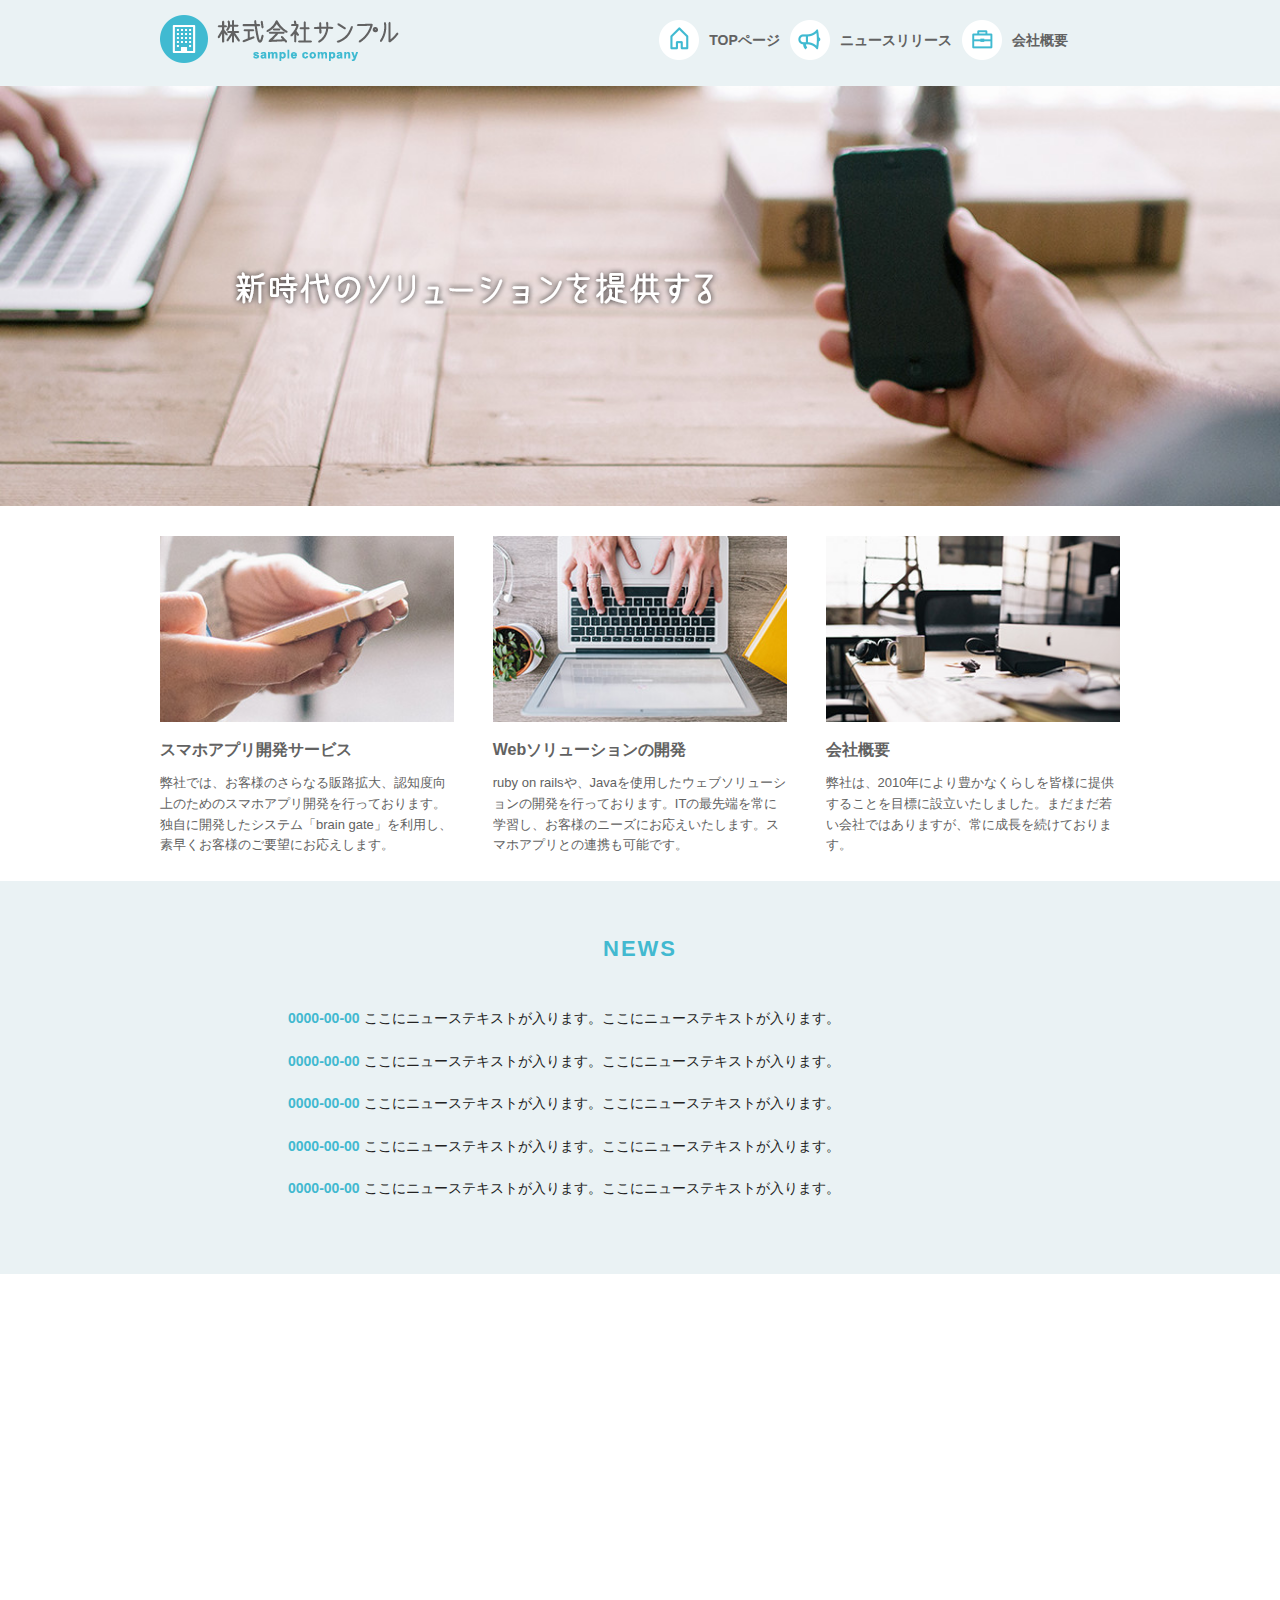
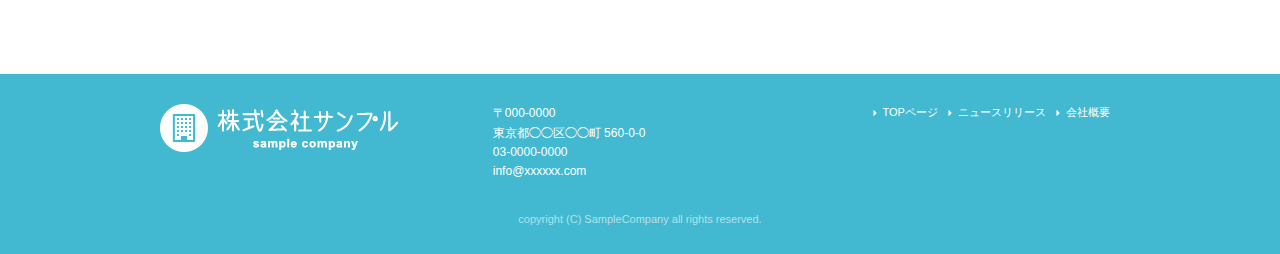
<file: index.html>
<!DOCTYPE html>
<html lang="ja">
<head>

  <!-- Basic Page Needs
  –––––––––––––––––––––––––––––––––––––––––––––––––– -->
  <meta charset="utf-8">
  <title>株式会社サンプル</title>
  <meta name="description" content="">
  <meta name="author" content="">



  <!-- Mobile Specific Metas
  –––––––––––––––––––––––––––––––––––––––––––––––––– -->
  <meta name="viewport" content="width=device-width, initial-scale=1">

  

  <!-- CSS
  –––––––––––––––––––––––––––––––––––––––––––––––––– -->
  <link rel="stylesheet" href="css/normalize.css">
  <link rel="stylesheet" href="css/skeleton.css">
  <link rel="stylesheet" href="css/sample.css">

  <!-- Favicon
  –––––––––––––––––––––––––––––––––––––––––––––––––– -->
  <link rel="icon" type="image/png" href="images/favicon.png">

</head>

<body>
  <header>
    <div id="header_in" class="container">
    <div class="row">
      <div class="six columns logo">

        <h1><a href="index.html"><img class="u-max-full-width" src="images/top/logo.png" alt="株式会社サンプル" srcset="images/top/logo@2x.png 2x" /></a></h1>

      </div>
      <div class="six columns navi">

        <div class="sp_navi">
          <img id="sp_navi_btn" class="u-max-full-width" src="images/top/sp_navi.png" alt="sp_navi" srcset="images/top/sp_navi@2x.png 2x" />

          <ul class="sp_navi_li">
            <li><a href="index.html">TOPページ</a></li>
            <li><a href="news.html">ニュースリリース</a></li>
            <li><a href="company.html">会社概要</a></li>
          </ul>
        </div>
       <!-- sp_navi -->
        <div class="pc_navi">

          <ul class="pc_navi_li">
            <li class="navi_toppage"><a href="index.html">TOPページ</a></li>
            <li class="navi_news"><a href="news.html">ニュースリリース</a></li>
            <li class="navi_company"><a href="company.html">会社概要</a></li>
          </ul>

        </div>
<!-- pc_navi -->
        
      </div>
    </div>
    <!-- row -->
  </div>
  <!-- header_in -->
</header>
  
<div id="cover_area">
  <div class="container">
    <div class="row">
      <div class="twelve columns">
        <img class="u-max-full-width" src="images/top/cover_read.png" alt="新時代のソリューションを提供する" srcset="images/top/cover_read@2x.png 2x" />
      </div>
    </div>
  </div>
</div>
<!-- #cover -->
  
  <div id="service_area">

  <div class="container">
  <div class="row">

    <div class="four columns">

        <img class="u-max-full-width" src="images/top/service_01.jpg" alt="スマホアプリ開発サービス" srcset="images/top/service_01@2x.jpg 2x" />

        <div class="service_title">スマホアプリ開発サービス</div>
        <p>弊社では、お客様のさらなる販路拡大、認知度向上のためのスマホアプリ開発を行っております。独自に開発したシステム「brain gate」を利用し、素早くお客様のご要望にお応えします。</p>

      </div><!-- column -->
      <div class="four columns">

        <img class="u-max-full-width" src="images/top/service_02.jpg" alt="Webソリューションの開発" srcset="images/top/service_02@2x.jpg 2x" />

        <div class="service_title">Webソリューションの開発</div>
        <p>ruby on railsや、Javaを使用したウェブソリューションの開発を行っております。ITの最先端を常に学習し、お客様のニーズにお応えいたします。スマホアプリとの連携も可能です。</p>

      </div><!-- column -->
      <div class="four columns">

        <img class="u-max-full-width" src="images/top/service_03.jpg" alt="会社概要" srcset="images/top/service_03@2x.jpg 2x" />

        <div class="service_title">会社概要</div>
        <p>弊社は、2010年により豊かなくらしを皆様に提供することを目標に設立いたしました。まだまだ若い会社ではありますが、常に成長を続けております。</p>

      </div><!-- column -->


    </div>
  </div>

</div>
<!-- #service_area -->

<div id="news_area">

  <div class="container">
    <div class="row">

      <div class="twelve columns">

        <div class="news_title">NEWS</div>

        <ul class="news_lists">
          <li><span>0000-00-00</span> ここにニューステキストが入ります。ここにニューステキストが入ります。</li>
          <li><span>0000-00-00</span> ここにニューステキストが入ります。ここにニューステキストが入ります。</li>
          <li><span>0000-00-00</span> ここにニューステキストが入ります。ここにニューステキストが入ります。</li>
          <li><span>0000-00-00</span> ここにニューステキストが入ります。ここにニューステキストが入ります。</li>
          <li><span>0000-00-00</span> ここにニューステキストが入ります。ここにニューステキストが入ります。</li>
        </ul>

      </div>

    </div>
  </div>

</div>
<!-- #news_area -->

<div id="googlemap_area">
  
  <script src="//maps.google.com/maps/api/js?sensor=true"></script>
<script type="text/javascript">
function googleMap() {
var latlng = new google.maps.LatLng(35.6694293,139.7189323);/* 座標 */
var myOptions = {
  zoom: 16, /*拡大比率*/
  center: latlng,
  scrollwheel: false,
  disableDoubleClickZoom: true,
  draggable: false,
  mapTypeControlOptions: { mapTypeIds: ['style', google.maps.MapTypeId.ROADMAP] }
};
var map = new google.maps.Map(document.getElementById('map1'), myOptions);
/*アイコン設定*/
var icon = new google.maps.MarkerImage('images/top/pin.png',/*画像url*/
new google.maps.Size(48,56),/*アイコンサイズ*/
new google.maps.Point(0,0)/*アイコン位置*/
);
var markerOptions = {
position: latlng,
map: map,
icon: icon,
title: '株式会社サンプル',/*タイトル*/
animation: google.maps.Animation.DROP/*アニメーション*/
};
var marker = new google.maps.Marker(markerOptions);
/*取得スタイルの貼り付け*/
var styleOptions = [
{
"stylers": [
{ "hue": '#eaf2f4' }
]
}
];
var styledMapOptions = { name: '株式会社サンプル' }/*地図右上のタイトル*/
var sampleType = new google.maps.StyledMapType(styleOptions, styledMapOptions);
map.mapTypes.set('style', sampleType);
map.setMapTypeId('style');
};
google.maps.event.addDomListener(window, 'load', function() {
googleMap();
});
</script>
<div id="map1" style="width:100%; height:400px; margin:0 auto;"></div>


</div>
<!-- #googlemap_area -->
  
  <footer>
  <div class="container">
    <div class="row">
      <div class="four columns sp">
       
       <img class="u-max-full-width" src="images/top/footer_logo.png" alt="株式会社サンプル" srcset="images/top/footer_logo@2x.png 2x" />
      
      </div>
      <!-- columns -->
      <div class="four columns foot_address sp">
        〒000-0000<br />
        東京都◯◯区◯◯町 560-0-0<br />
        03-0000-0000<br />
        info@xxxxxx.com
      </div>
      <!-- columns -->
      <div class="four columns">
        <ul class="foot_navi">
          <li><a href="index.html">TOPページ</a></li>
          <li><a href="news.html">ニュースリリース</a></li>
          <li><a href="company.html">会社概要</a></li>
        </ul>
      </div>
      <!-- columns -->
    </div>
    <!-- row -->

    <div class="row">
      <div class="twelve columns sp">
        <p class="copy">copyright (C) SampleCompany all rights reserved.</p>
      </div>
      <!-- columns -->
    </div>
    <!-- row -->
  </div>
</footer>
<!-- //footer -->
  <script type="text/javascript" src="//ajax.googleapis.com/ajax/libs/jquery/1.10.2/jquery.min.js"></script>

<script>
  $(function(){
    $(document).ready(function(){

      $("#sp_navi_btn").click(function () {
        $(this).next().slideToggle();
      });

    });
  });
  
</script>

</body>
</html>
</file>
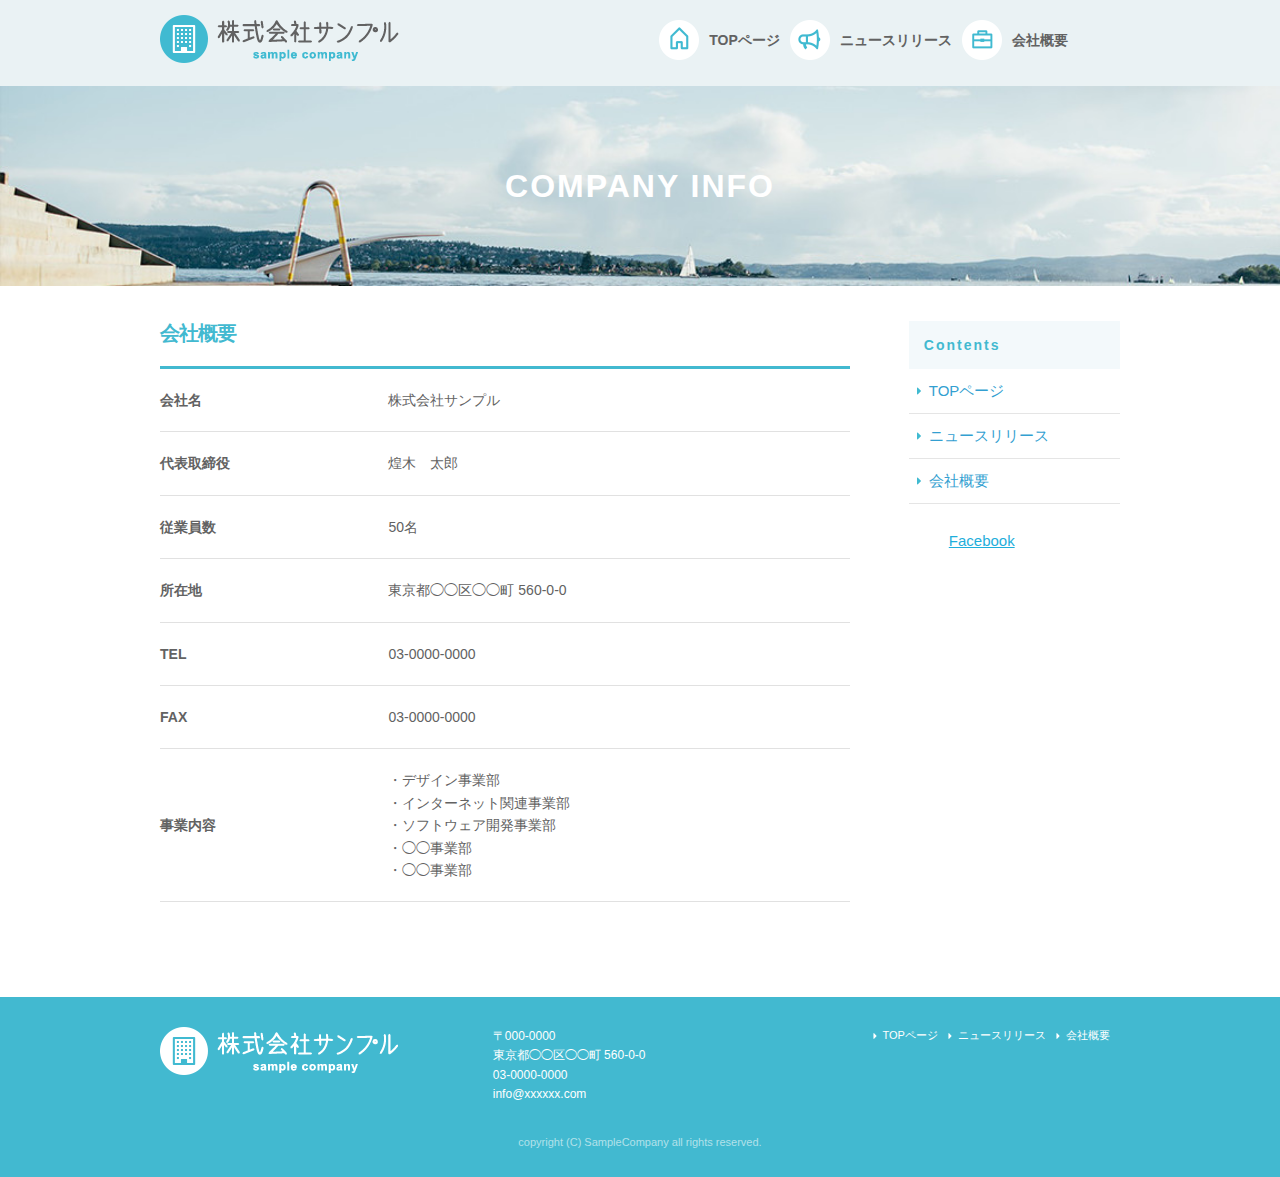
<file: company.html>
<!DOCTYPE html>
<html lang="ja">
<head>

  <!-- Basic Page Needs
  –––––––––––––––––––––––––––––––––––––––––––––––––– -->
  <meta charset="utf-8">
  <title>COMPANY INFO|株式会社サンプル</title>
  <meta name="description" content="">
  <meta name="author" content="">



  <!-- Mobile Specific Metas
  –––––––––––––––––––––––––––––––––––––––––––––––––– -->
  <meta name="viewport" content="width=device-width, initial-scale=1">

  

  <!-- CSS
  –––––––––––––––––––––––––––––––––––––––––––––––––– -->
  <link rel="stylesheet" href="css/normalize.css">
  <link rel="stylesheet" href="css/skeleton.css">
  <link rel="stylesheet" href="css/sample.css">

  <!-- Favicon
  –––––––––––––––––––––––––––––––––––––––––––––––––– -->
  <link rel="icon" type="image/png" href="images/favicon.png">

</head>

<body>
<div id="fb-root"></div>
<script>(function(d, s, id) {
  var js, fjs = d.getElementsByTagName(s)[0];
  if (d.getElementById(id)) return;
  js = d.createElement(s); js.id = id;
  js.src = "//connect.facebook.net/ja_JP/sdk.js#xfbml=1&version=v2.9";
  fjs.parentNode.insertBefore(js, fjs);
}(document, 'script', 'facebook-jssdk'));</script>
  
  <header>
    <div id="header_in" class="container">
    <div class="row">
      <div class="six columns logo">

        <h1><a href="index.html"><img class="u-max-full-width" src="images/top/logo.png" alt="株式会社サンプル" srcset="images/top/logo@2x.png 2x" /></a></h1>

      </div>
      <div class="six columns navi">

        <div class="sp_navi">
          <img id="sp_navi_btn" class="u-max-full-width" src="images/top/sp_navi.png" alt="sp_navi" srcset="images/top/sp_navi@2x.png 2x" />

          <ul class="sp_navi_li">
            <li><a href="index.html">TOPページ</a></li>
            <li><a href="news.html">ニュースリリース</a></li>
            <li><a href="company.html">会社概要</a></li>
          </ul>
        </div>
       <!-- sp_navi -->
        <div class="pc_navi">

          <ul class="pc_navi_li">
            <li class="navi_toppage"><a href="index.html">TOPページ</a></li>
            <li class="navi_news"><a href="news.html">ニュースリリース</a></li>
            <li class="navi_company"><a href="company.html">会社概要</a></li>
          </ul>

        </div>
<!-- pc_navi -->
        
      </div>
    </div>
    <!-- row -->
  </div>
  <!-- header_in -->
</header>

<div id="sub_cover">
    <div class="conteiner">
        <div class="row">
            <div class="twelve columns">
                <h2>COMPANY INFO</h2>
            </div>
        </div>
    </div>
</div>
<!-- #sub_cover -->

<div id="contents">
  <div class="container">
    <div class="row">

      <div id="main" class="nine columns">
        <h2 class="company_title">会社概要</h2>
        <table class="u-full-width">
              <tbody><tr>
                <th>会社名</th>
                <td>株式会社サンプル</td>
              </tr>
              <tr>
                <th>代表取締役</th>
                <td>煌木　太郎</td>
              </tr>
              <tr>
                <th>従業員数</th>
                <td>50名</td>
              </tr>
              <tr>
                <th>所在地</th>
                <td>東京都◯◯区◯◯町&nbsp;560-0-0</td>
              </tr>
              <tr>
                <th>TEL</th>
                <td>03-0000-0000</td>
              </tr>
              <tr>
                <th>FAX</th>
                <td>03-0000-0000</td>
              </tr>
              <tr>
                <th>事業内容</th>
                <td>
                  ・デザイン事業部<br>
                  ・インターネット関連事業部<br>
                  ・ソフトウェア開発事業部<br>
                  ・◯◯事業部<br>
                  ・◯◯事業部
                </td>
              </tr>
            </tbody></table>
          </div>
          <div id="sidebar" class="three columns">

        <div class="pc_sidemenu">
          <h3>Contents</h3>

          <ul>
            <li><a href="index.html">TOPページ</a></li>
            <li><a href="news.html">ニュースリリース</a></li>
            <li><a href="company.html">会社概要</a></li>
          </ul>
        </div>

        <div class="fb-page" data-href="https://www.facebook.com/facebook" data-tabs="timeline" data-height="300" data-small-header="false" data-adapt-container-width="true" data-hide-cover="false" data-show-facepile="true"><blockquote cite="https://www.facebook.com/facebook" class="fb-xfbml-parse-ignore"><a href="https://www.facebook.com/facebook">Facebook</a></blockquote></div>
      </div>
    </div>
  </div>
</div>




  <!-- #contents -->        
          
  <footer>
  <div class="container">
    <div class="row">
      <div class="four columns sp">
       
       <img class="u-max-full-width" src="images/top/footer_logo.png" alt="株式会社サンプル" srcset="images/top/footer_logo@2x.png 2x" />
      
      </div>
      <!-- columns -->
      <div class="four columns foot_address sp">
        〒000-0000<br />
        東京都◯◯区◯◯町 560-0-0<br />
        03-0000-0000<br />
        info@xxxxxx.com
      </div>
      <!-- columns -->
      <div class="four columns">
        <ul class="foot_navi">
          <li><a href="index.html">TOPページ</a></li>
          <li><a href="news.html">ニュースリリース</a></li>
          <li><a href="company.html">会社概要</a></li>
        </ul>
      </div>
      <!-- columns -->
    </div>
    <!-- row -->

    <div class="row">
      <div class="twelve columns sp">
        <p class="copy">copyright (C) SampleCompany all rights reserved.</p>
      </div>
      <!-- columns -->
    </div>
    <!-- row -->
  </div>
</footer>
<!-- //footer -->
  <script type="text/javascript" src="//ajax.googleapis.com/ajax/libs/jquery/1.10.2/jquery.min.js"></script>

<script>
  $(function(){
    $(document).ready(function(){

      $("#sp_navi_btn").click(function () {
        $(this).next().slideToggle();
      });

    });
  });
  
</script>

</body>
</html>
</file>
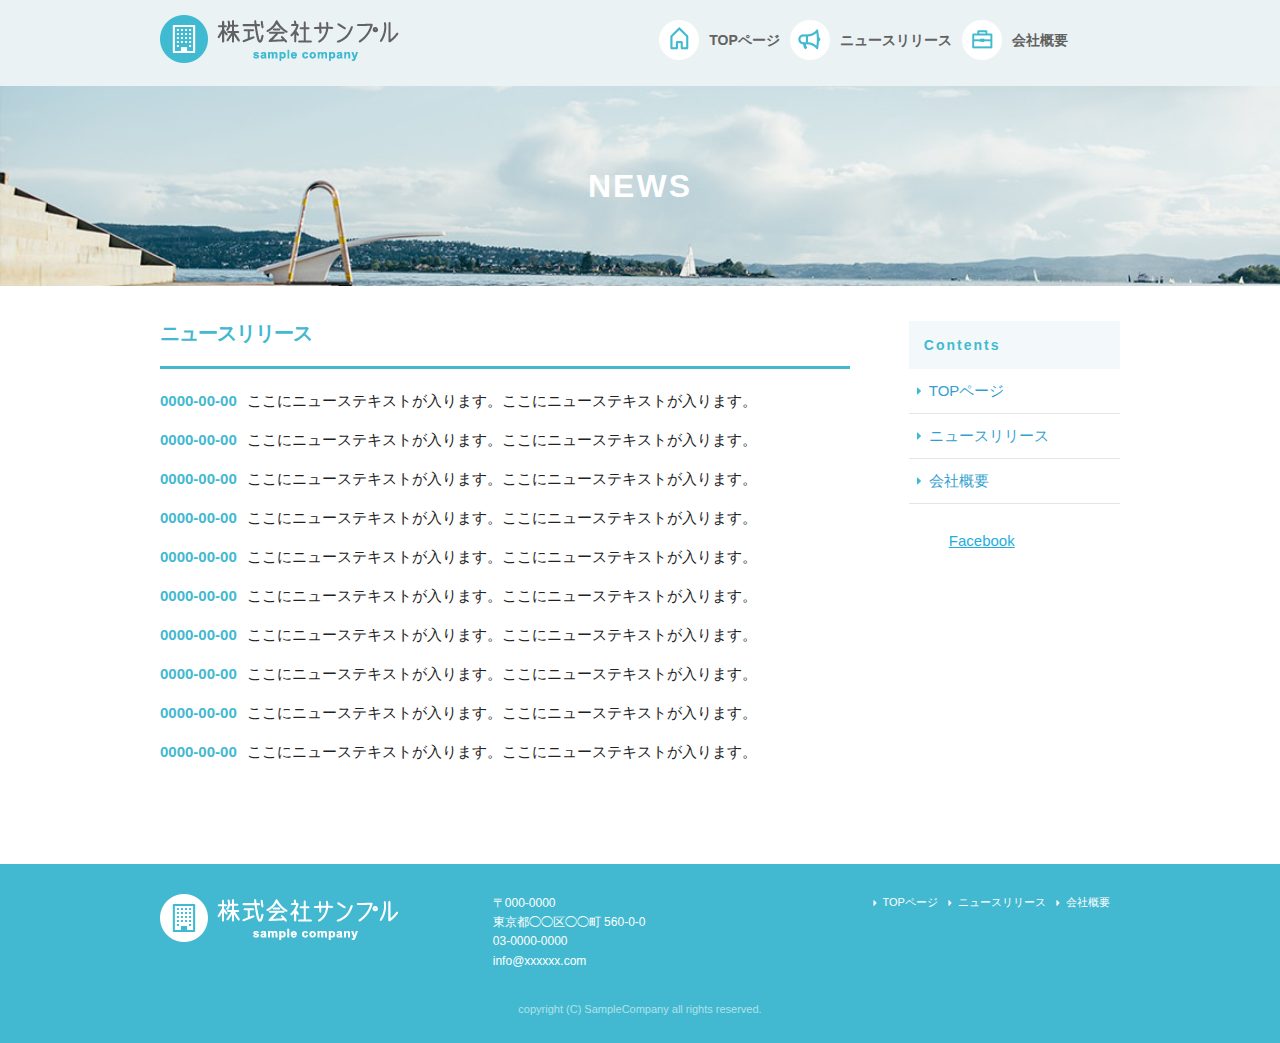
<file: news.html>
<!DOCTYPE html>
<html lang="ja">
<head>

  <!-- Basic Page Needs
  –––––––––––––––––––––––––––––––––––––––––––––––––– -->
  <meta charset="utf-8">
  <title>NEWS | 株式会社サンプル</title>
  <meta name="description" content="">
  <meta name="author" content="">



  <!-- Mobile Specific Metas
  –––––––––––––––––––––––––––––––––––––––––––––––––– -->
  <meta name="viewport" content="width=device-width, initial-scale=1">

  

  <!-- CSS
  –––––––––––––––––––––––––––––––––––––––––––––––––– -->
  <link rel="stylesheet" href="css/normalize.css">
  <link rel="stylesheet" href="css/skeleton.css">
  <link rel="stylesheet" href="css/sample.css">

  <!-- Favicon
  –––––––––––––––––––––––––––––––––––––––––––––––––– -->
  <link rel="icon" type="image/png" href="images/favicon.png">

</head>

<body>
<div id="fb-root"></div>
<script>(function(d, s, id) {
  var js, fjs = d.getElementsByTagName(s)[0];
  if (d.getElementById(id)) return;
  js = d.createElement(s); js.id = id;
  js.src = "//connect.facebook.net/ja_JP/sdk.js#xfbml=1&version=v2.9";
  fjs.parentNode.insertBefore(js, fjs);
}(document, 'script', 'facebook-jssdk'));</script>

  <header>
    <div id="header_in" class="container">
    <div class="row">
      <div class="six columns logo">

        <h1><a href="index.html"><img class="u-max-full-width" src="images/top/logo.png" alt="株式会社サンプル" srcset="images/top/logo@2x.png 2x" /></a></h1>

      </div>
      <div class="six columns navi">

        <div class="sp_navi">
          <img id="sp_navi_btn" class="u-max-full-width" src="images/top/sp_navi.png" alt="sp_navi" srcset="images/top/sp_navi@2x.png 2x" />
          <ul class="sp_navi_li">
              <li><a href="index.html">TOPページ</a></li>
              <li><a href="news.html">ニュースリリース</a></li>
              <li><a href="company.html">会社概要</a></li>
          </ul>
        </div>
        <!-- sp_navi -->
        <div class="pc_navi">

          <ul class="pc_navi_li">
            <li class="navi_toppage"><a href="index.html">TOPページ</a></li>
            <li class="navi_news"><a href="news.html">ニュースリリース</a></li>
            <li class="navi_company"><a href="company.html">会社概要</a></li>
          </ul>
        </div>
<!-- pc_navi -->
        
      </div>
    </div>
    <!-- row -->
  </div>
  <!-- header_in -->
</header>

<div id="sub_cover">
    <div class="conteiner">
        <div class="row">
            <div class="twelve columns">
                <h2>NEWS</h2>
            </div>
        </div>
    </div>
</div>
<!-- #sub_cover -->

<div id="contents">
  <div class="container">
    <div class="row">

      <div id="main" class="nine columns">
        <h2>ニュースリリース</h2>

        <ul class="news_li">
          <li><span>0000-00-00</span>ここにニューステキストが入ります。ここにニューステキストが入ります。</li>
          <li><span>0000-00-00</span>ここにニューステキストが入ります。ここにニューステキストが入ります。</li>
          <li><span>0000-00-00</span>ここにニューステキストが入ります。ここにニューステキストが入ります。</li>
          <li><span>0000-00-00</span>ここにニューステキストが入ります。ここにニューステキストが入ります。</li>
          <li><span>0000-00-00</span>ここにニューステキストが入ります。ここにニューステキストが入ります。</li>
          <li><span>0000-00-00</span>ここにニューステキストが入ります。ここにニューステキストが入ります。</li>
          <li><span>0000-00-00</span>ここにニューステキストが入ります。ここにニューステキストが入ります。</li>
          <li><span>0000-00-00</span>ここにニューステキストが入ります。ここにニューステキストが入ります。</li>
          <li><span>0000-00-00</span>ここにニューステキストが入ります。ここにニューステキストが入ります。</li>
          <li><span>0000-00-00</span>ここにニューステキストが入ります。ここにニューステキストが入ります。</li>
        </ul>
      </div>

      <div id="sidebar" class="three columns">

        <div class="pc_sidemenu">
          <h3>Contents</h3>

          <ul>
            <li><a href="index.html">TOPページ</a></li>
            <li><a href="news.html">ニュースリリース</a></li>
            <li><a href="company.html">会社概要</a></li>
          </ul>
        </div>

    <div class="fb-page" data-href="https://www.facebook.com/facebook" data-tabs="timeline" data-height="300" data-small-header="false" data-adapt-container-width="true" data-hide-cover="false" data-show-facepile="true"><blockquote cite="https://www.facebook.com/facebook" class="fb-xfbml-parse-ignore"><a href="https://www.facebook.com/facebook">Facebook</a></blockquote></div>
      </div>
    </div>
  </div>
</div>
<!-- #contents -->

  <footer>
  <div class="container">
    <div class="row">
      <div class="four columns sp">
       
       <img class="u-max-full-width" src="images/top/footer_logo.png" alt="株式会社サンプル" srcset="images/top/footer_logo@2x.png 2x" />
      
      </div>
      <!-- columns -->
      <div class="four columns foot_address sp">
        〒000-0000<br />
        東京都◯◯区◯◯町 560-0-0<br />
        03-0000-0000<br />
        info@xxxxxx.com
      </div>
      <!-- columns -->
      <div class="four columns">
        <ul class="foot_navi">
          <li><a href="index.html">TOPページ</a></li>
          <li><a href="news.html">ニュースリリース</a></li>
          <li><a href="company.html">会社概要</a></li>
        </ul>
      </div>
      <!-- columns -->
    </div>
    <!-- row -->

    <div class="row">
      <div class="twelve columns sp">
        <p class="copy">copyright (C) SampleCompany all rights reserved.</p>
      </div>
      <!-- columns -->
    </div>
    <!-- row -->
  </div>
</footer>
<!-- //footer -->
  <script type="text/javascript" src="//ajax.googleapis.com/ajax/libs/jquery/1.10.2/jquery.min.js"></script>

<script>
  $(function(){
    $(document).ready(function(){

      $("#sp_navi_btn").click(function () {
        $(this).next().slideToggle();
      });

    });
  });
  
</script>

</body>
</html>
</file>
<file: css/skeleton.css>
/*
* Skeleton V2.0.4
* Copyright 2014, Dave Gamache
* www.getskeleton.com
* Free to use under the MIT license.
* http://www.opensource.org/licenses/mit-license.php
* 12/29/2014
*/


/* Table of contents
––––––––––––––––––––––––––––––––––––––––––––––––––
- Grid
- Base Styles
- Typography
- Links
- Buttons
- Forms
- Lists
- Code
- Tables
- Spacing
- Utilities
- Clearing
- Media Queries
*/


/* Grid
–––––––––––––––––––––––––––––––––––––––––––––––––– */
.container {
  position: relative;
  width: 100%;
  max-width: 960px;
  margin: 0 auto;
  padding: 0 20px;
  box-sizing: border-box; }
.column,
.columns {
  width: 100%;
  float: left;
  box-sizing: border-box; }

/* For devices larger than 400px */
@media (min-width: 400px) {
  .container {
    width: 85%;
    padding: 0; }
}

/* For devices larger than 550px */
@media (min-width: 550px) {
  .container {
    width: 80%; }
  .column,
  .columns {
    margin-left: 4%; }
  .column:first-child,
  .columns:first-child {
    margin-left: 0; }

  .one.column,
  .one.columns                    { width: 4.66666666667%; }
  .two.columns                    { width: 13.3333333333%; }
  .three.columns                  { width: 22%;            }
  .four.columns                   { width: 30.6666666667%; }
  .five.columns                   { width: 39.3333333333%; }
  .six.columns                    { width: 48%;            }
  .seven.columns                  { width: 56.6666666667%; }
  .eight.columns                  { width: 65.3333333333%; }
  .nine.columns                   { width: 74.0%;          }
  .ten.columns                    { width: 82.6666666667%; }
  .eleven.columns                 { width: 91.3333333333%; }
  .twelve.columns                 { width: 100%; margin-left: 0; }

  .one-third.column               { width: 30.6666666667%; }
  .two-thirds.column              { width: 65.3333333333%; }

  .one-half.column                { width: 48%; }

  /* Offsets */
  .offset-by-one.column,
  .offset-by-one.columns          { margin-left: 8.66666666667%; }
  .offset-by-two.column,
  .offset-by-two.columns          { margin-left: 17.3333333333%; }
  .offset-by-three.column,
  .offset-by-three.columns        { margin-left: 26%;            }
  .offset-by-four.column,
  .offset-by-four.columns         { margin-left: 34.6666666667%; }
  .offset-by-five.column,
  .offset-by-five.columns         { margin-left: 43.3333333333%; }
  .offset-by-six.column,
  .offset-by-six.columns          { margin-left: 52%;            }
  .offset-by-seven.column,
  .offset-by-seven.columns        { margin-left: 60.6666666667%; }
  .offset-by-eight.column,
  .offset-by-eight.columns        { margin-left: 69.3333333333%; }
  .offset-by-nine.column,
  .offset-by-nine.columns         { margin-left: 78.0%;          }
  .offset-by-ten.column,
  .offset-by-ten.columns          { margin-left: 86.6666666667%; }
  .offset-by-eleven.column,
  .offset-by-eleven.columns       { margin-left: 95.3333333333%; }

  .offset-by-one-third.column,
  .offset-by-one-third.columns    { margin-left: 34.6666666667%; }
  .offset-by-two-thirds.column,
  .offset-by-two-thirds.columns   { margin-left: 69.3333333333%; }

  .offset-by-one-half.column,
  .offset-by-one-half.columns     { margin-left: 52%; }

}


/* Base Styles
–––––––––––––––––––––––––––––––––––––––––––––––––– */
/* NOTE
html is set to 62.5% so that all the REM measurements throughout Skeleton
are based on 10px sizing. So basically 1.5rem = 15px :) */
html {
  font-size: 62.5%; }
body {
  font-size: 1.5em; /* currently ems cause chrome bug misinterpreting rems on body element */
  line-height: 1.6;
  font-weight: 400;
  font-family: "Raleway", "HelveticaNeue", "Helvetica Neue", Helvetica, Arial, sans-serif;
  color: #222; }


/* Typography
–––––––––––––––––––––––––––––––––––––––––––––––––– */
h1, h2, h3, h4, h5, h6 {
  margin-top: 0;
  margin-bottom: 2rem;
  font-weight: 300; }
h1 { font-size: 4.0rem; line-height: 1.2;  letter-spacing: -.1rem;}
h2 { font-size: 3.6rem; line-height: 1.25; letter-spacing: -.1rem; }
h3 { font-size: 3.0rem; line-height: 1.3;  letter-spacing: -.1rem; }
h4 { font-size: 2.4rem; line-height: 1.35; letter-spacing: -.08rem; }
h5 { font-size: 1.8rem; line-height: 1.5;  letter-spacing: -.05rem; }
h6 { font-size: 1.5rem; line-height: 1.6;  letter-spacing: 0; }

/* Larger than phablet */
@media (min-width: 550px) {
  h1 { font-size: 5.0rem; }
  h2 { font-size: 4.2rem; }
  h3 { font-size: 3.6rem; }
  h4 { font-size: 3.0rem; }
  h5 { font-size: 2.4rem; }
  h6 { font-size: 1.5rem; }
}

p {
  margin-top: 0; }


/* Links
–––––––––––––––––––––––––––––––––––––––––––––––––– */
a {
  color: #1EAEDB; }
a:hover {
  color: #0FA0CE; }


/* Buttons
–––––––––––––––––––––––––––––––––––––––––––––––––– */
.button,
button,
input[type="submit"],
input[type="reset"],
input[type="button"] {
  display: inline-block;
  height: 38px;
  padding: 0 30px;
  color: #555;
  text-align: center;
  font-size: 11px;
  font-weight: 600;
  line-height: 38px;
  letter-spacing: .1rem;
  text-transform: uppercase;
  text-decoration: none;
  white-space: nowrap;
  background-color: transparent;
  border-radius: 4px;
  border: 1px solid #bbb;
  cursor: pointer;
  box-sizing: border-box; }
.button:hover,
button:hover,
input[type="submit"]:hover,
input[type="reset"]:hover,
input[type="button"]:hover,
.button:focus,
button:focus,
input[type="submit"]:focus,
input[type="reset"]:focus,
input[type="button"]:focus {
  color: #333;
  border-color: #888;
  outline: 0; }
.button.button-primary,
button.button-primary,
input[type="submit"].button-primary,
input[type="reset"].button-primary,
input[type="button"].button-primary {
  color: #FFF;
  background-color: #33C3F0;
  border-color: #33C3F0; }
.button.button-primary:hover,
button.button-primary:hover,
input[type="submit"].button-primary:hover,
input[type="reset"].button-primary:hover,
input[type="button"].button-primary:hover,
.button.button-primary:focus,
button.button-primary:focus,
input[type="submit"].button-primary:focus,
input[type="reset"].button-primary:focus,
input[type="button"].button-primary:focus {
  color: #FFF;
  background-color: #1EAEDB;
  border-color: #1EAEDB; }


/* Forms
–––––––––––––––––––––––––––––––––––––––––––––––––– */
input[type="email"],
input[type="number"],
input[type="search"],
input[type="text"],
input[type="tel"],
input[type="url"],
input[type="password"],
textarea,
select {
  height: 38px;
  padding: 6px 10px; /* The 6px vertically centers text on FF, ignored by Webkit */
  background-color: #fff;
  border: 1px solid #D1D1D1;
  border-radius: 4px;
  box-shadow: none;
  box-sizing: border-box; }
/* Removes awkward default styles on some inputs for iOS */
input[type="email"],
input[type="number"],
input[type="search"],
input[type="text"],
input[type="tel"],
input[type="url"],
input[type="password"],
textarea {
  -webkit-appearance: none;
     -moz-appearance: none;
          appearance: none; }
textarea {
  min-height: 65px;
  padding-top: 6px;
  padding-bottom: 6px; }
input[type="email"]:focus,
input[type="number"]:focus,
input[type="search"]:focus,
input[type="text"]:focus,
input[type="tel"]:focus,
input[type="url"]:focus,
input[type="password"]:focus,
textarea:focus,
select:focus {
  border: 1px solid #33C3F0;
  outline: 0; }
label,
legend {
  display: block;
  margin-bottom: .5rem;
  font-weight: 600; }
fieldset {
  padding: 0;
  border-width: 0; }
input[type="checkbox"],
input[type="radio"] {
  display: inline; }
label > .label-body {
  display: inline-block;
  margin-left: .5rem;
  font-weight: normal; }


/* Lists
–––––––––––––––––––––––––––––––––––––––––––––––––– */
ul {
  list-style: circle inside; }
ol {
  list-style: decimal inside; }
ol, ul {
  padding-left: 0;
  margin-top: 0; }
ul ul,
ul ol,
ol ol,
ol ul {
  margin: 1.5rem 0 1.5rem 3rem;
  font-size: 90%; }
li {
  margin-bottom: 1rem; }


/* Code
–––––––––––––––––––––––––––––––––––––––––––––––––– */
code {
  padding: .2rem .5rem;
  margin: 0 .2rem;
  font-size: 90%;
  white-space: nowrap;
  background: #F1F1F1;
  border: 1px solid #E1E1E1;
  border-radius: 4px; }
pre > code {
  display: block;
  padding: 1rem 1.5rem;
  white-space: pre; }


/* Tables
–––––––––––––––––––––––––––––––––––––––––––––––––– */
th,
td {
  padding: 12px 15px;
  text-align: left;
  border-bottom: 1px solid #E1E1E1; }
th:first-child,
td:first-child {
  padding-left: 0; }
th:last-child,
td:last-child {
  padding-right: 0; }


/* Spacing
–––––––––––––––––––––––––––––––––––––––––––––––––– */
button,
.button {
  margin-bottom: 1rem; }
input,
textarea,
select,
fieldset {
  margin-bottom: 1.5rem; }
pre,
blockquote,
dl,
figure,
table,
p,
ul,
ol,
form {
  margin-bottom: 2.5rem; }


/* Utilities
–––––––––––––––––––––––––––––––––––––––––––––––––– */
.u-full-width {
  width: 100%;
  box-sizing: border-box; }
.u-max-full-width {
  max-width: 100%;
  box-sizing: border-box; }
.u-pull-right {
  float: right; }
.u-pull-left {
  float: left; }


/* Misc
–––––––––––––––––––––––––––––––––––––––––––––––––– */
hr {
  margin-top: 3rem;
  margin-bottom: 3.5rem;
  border-width: 0;
  border-top: 1px solid #E1E1E1; }


/* Clearing
–––––––––––––––––––––––––––––––––––––––––––––––––– */

/* Self Clearing Goodness */
.container:after,
.row:after,
.u-cf {
  content: "";
  display: table;
  clear: both; }


/* Media Queries
–––––––––––––––––––––––––––––––––––––––––––––––––– */
/*
Note: The best way to structure the use of media queries is to create the queries
near the relevant code. For example, if you wanted to change the styles for buttons
on small devices, paste the mobile query code up in the buttons section and style it
there.
*/


/* Larger than mobile */
@media (min-width: 400px) {}

/* Larger than phablet (also point when grid becomes active) */
@media (min-width: 550px) {}

/* Larger than tablet */
@media (min-width: 750px) {}

/* Larger than desktop */
@media (min-width: 1000px) {}

/* Larger than Desktop HD */
@media (min-width: 1200px) {}
</file>
<file: css/sample.css>
@charset "UTF-8";
html {
  font-size: 62.5%; }

header {
  background: #eaf2f4; }
  header #header_in {
    padding-top: 10px;
    padding-bottom: 4px; }
  @media (max-width: 550px) {
    header .logo {
      width: 190px; }
    header .navi {
      width: 40px;
      float: right; } }
  header .sp_navi_li {
    width: 180px;
    position: absolute;
    top: 50px;
    right: 2%;
    border: 1px solid #eee;
    background: white;
    z-index: 100;
    margin: 0;
    padding: 0;
    display: none; }
    header .sp_navi_li li {
      list-style: none;
      margin: 0;
      padding: 0; }
      header .sp_navi_li li a {
        display: block;
        padding: 10px 8px;
        border-bottom: 1px solid #eee;
        font-size: 14px;
        text-decoration: none; }
  @media (min-width: 551px) {
    header .sp_navi {
      display: none; }
    header #header_in {
      padding: 15px 0 10px 0; }
    header .pc_navi_li {
      margin: 0;
      padding: 0; }
      header .pc_navi_li li {
        list-style: none;
        margin: 5px 0 0 0;
        padding: 0; }
        header .pc_navi_li li a {
          color: #626262;
          text-decoration: none;
          font-weight: bold;
          font-size: 14px;
          font-size: 1.4rem;
          float: left;
          padding-right: 10px; }
        header .pc_navi_li li a:hover {
          color: #42b9d0; }
      header .pc_navi_li li.navi_toppage a {
        background-repeat: no-repeat;
        display: inline-block;
        line-height: 40px;
        padding-left: 50px;
        background-image: url("../images/top/navi_top.png");
        background-size: 40px 40px; } }
    @media screen and (min-width: 551px) and (-webkit-min-device-pixel-ratio: 2), (min-width: 551px) and (min-resolution: 2dppx) {
      header .pc_navi_li li.navi_toppage a {
        background-image: url("../images/top/navi_top@2x.png"); } }
  @media (min-width: 551px) {
      header .pc_navi_li li.navi_news a {
        background-repeat: no-repeat;
        display: inline-block;
        line-height: 40px;
        padding-left: 50px;
        background-image: url("../images/top/navi_news.png");
        background-size: 40px 40px; } }
    @media screen and (min-width: 551px) and (-webkit-min-device-pixel-ratio: 2), (min-width: 551px) and (min-resolution: 2dppx) {
      header .pc_navi_li li.navi_news a {
        background-image: url("../images/top/navi_news@2x.png"); } }
  @media (min-width: 551px) {
      header .pc_navi_li li.navi_company a {
        background-repeat: no-repeat;
        display: inline-block;
        line-height: 40px;
        padding-left: 50px;
        background-image: url("../images/top/navi_company.png");
        background-size: 40px 40px; } }
    @media screen and (min-width: 551px) and (-webkit-min-device-pixel-ratio: 2), (min-width: 551px) and (min-resolution: 2dppx) {
      header .pc_navi_li li.navi_company a {
        background-image: url("../images/top/navi_company@2x.png"); } }

@media (max-width: 550px) {
  .pc_navi {
    display: none; } }
#cover_area {
  text-align: center;
  padding: 80px 0;
  background-image: url("../images/top/cover.jpg");
  background-size: cover; }
  @media screen and (-webkit-min-device-pixel-ratio: 2), (min-resolution: 2dppx) {
    #cover_area {
      background-image: url("../images/top/cover@2x.jpg"); } }
  @media (min-width: 551px) {
    #cover_area {
      text-align: left;
      height: 420px;
      padding: 0; }
      #cover_area img {
        margin-top: 180px;
        margin-left: 70px; } }

#service_area {
  padding-top: 20px; }
  @media (min-width: 551px) {
    #service_area {
      padding-top: 30px; } }
  #service_area .columns {
    color: #626262; }
    #service_area .columns .service_title {
      font-size: 18px;
      font-size: 1.8rem;
      font-weight: bold;
      margin-top: 8px; }
    #service_area .columns p {
      font-size: 15px;
      font-size: 1.5rem;
      margin-top: 10px; }
    @media (min-width: 551px) {
      #service_area .columns .service_title {
        font-size: 16px;
        font-size: 1.6rem; }
      #service_area .columns p {
        font-size: 13px;
        font-size: 1.3rem; } }

#news_area {
  background-color: #eaf2f4; }
  @media (min-width: 551px) {
    #news_area .container {
      padding: 0px 10% 50px 10%; } }
  #news_area .news_title {
    text-align: center;
    font-size: 26px;
    font-size: 2.6rem;
    color: #42b9d0;
    padding: 15px 0 10px 0;
    font-weight: bold;
    letter-spacing: 0.2rem; }
  #news_area .news_lists li {
    list-style: none;
    font-size: 15px;
    font-size: 1.5rem; }
    #news_area .news_lists li span {
      color: #42b9d0;
      font-weight: bold;
      display: block;
      margin-bottom: 3px; }
  @media (min-width: 551px) {
    #news_area .news_title {
      text-align: center;
      font-size: 22px;
      font-size: 2.2rem;
      color: #42b9d0;
      padding: 50px 0 41px 0;
      letter-spacing: 0.2rem; }
    #news_area .news_lists li {
      list-style: none;
      font-size: 14px;
      font-size: 1.4rem;
      margin-bottom: 20px; }
      #news_area .news_lists li span {
        color: #42b9d0;
        font-weight: bold;
        display: inline;
        margin-bottom: 0px; } }

footer {
  background-color: #42b9d0;
  color: #fff;
  padding-top: 20px; }
  @media (max-width: 550px) {
    footer .container {
      margin: 0;
      padding: 0; }
    footer .sp {
      padding: 0 6%;
      margin: 0 auto; }
    footer .foot_navi {
      margin-top: 20px; }
      footer .foot_navi li {
        list-style: none;
        margin-bottom: 1px; }
        footer .foot_navi li a {
          color: #42b9d0;
          background-color: #eaf2f4;
          display: block;
          text-align: center;
          font-weight: bold;
          text-decoration: none;
          font-size: 16px;
          font-size: 1.6rem;
          padding: 16px 0; } }
  footer .foot_address {
    font-size: 16px;
    font-size: 1.6rem;
    padding-top: 10px; }
  footer .copy {
    text-align: center;
    font-size: 11px;
    font-size: 1.1rem;
    color: #b2e1ea; }
  @media (min-width: 551px) {
    footer {
      padding-top: 30px; }
      footer .foot_address {
        padding: 0px;
        font-size: 12px;
        font-size: 1.2rem; }
      footer .foot_navi {
        float: right; }
        footer .foot_navi li {
          list-style: none;
          background-repeat: no-repeat;
          background-position: left center;
          display: inline-block;
          float: left;
          margin-right: 10px;
          font-size: 11px;
          font-size: 1.1rem;
          background-image: url("../images/top/foot_arroehead.png");
          background-size: 4px 6px; } }
      @media screen and (min-width: 551px) and (-webkit-min-device-pixel-ratio: 2), (min-width: 551px) and (min-resolution: 2dppx) {
        footer .foot_navi li {
          background-image: url("../images/top/foot_arroehead@2x.png"); } }
  @media (min-width: 551px) {
        footer .foot_navi a {
          color: white;
          padding-left: 10px;
          text-decoration: none; }
        footer .foot_navi a:hover {
          color: #eaf2f4; }
      footer .copy {
        margin-top: 30px; } }

h1 {
  margin: 0;
  padding: 0; }

/* NEWS
------------------------------------------------------ */
#sub_cover {
  padding: 40px 0;
  background-image: url(../images/news/sub_cover.jpg);
  background-size: cover; }

@media (min-width: 550px) {
  #sub_cover {
    padding: 80px 0; } }
@media screen and (-webkit-min-device-pixel-ratio: 2), (min-resolution: 2dppx) {
  #sub_cover {
    background-image: url(../images/news/sub_cover@2x.jpg); } }
#sub_cover h2 {
  text-align: center;
  color: white;
  font-size: 16px;
  font-size: 1.6rem;
  font-weight: bold;
  margin: 0;
  letter-spacing: 0.2rem; }

@media (min-width: 550px) {
  #sub_cover h2 {
    text-align: center;
    color: white;
    font-size: 32px;
    font-size: 3.2rem;
    font-weight: bold;
    margin: 0;
    letter-spacing: 0.2rem; } }
#contents {
  padding-top: 20px; }

@media (min-width: 550px) {
  #contents {
    padding-top: 35px;
    padding-bottom: 70px; } }
@media (min-width: 550px) {
  #contents #main {
    padding-right: 20px; } }
#contents #main h2 {
  color: #42b9d0;
  border-bottom: 3px solid #42b9d0;
  font-size: 15px;
  font-size: 1.5rem;
  font-weight: bold;
  padding-bottom: 15px; }

@media (min-width: 550px) {
  #contents #main h2 {
    font-size: 20px;
    font-size: 2rem;
    padding-bottom: 20px;
    margin-top: 0; } }
#contents #main .news_li {
  font-size: 15px;
  font-size: 1.5rem; }

@media (min-width: 550px) {
  #contents #main .news_li li {
    list-style: none;
    padding-bottom: 5px; } }
#contents #main .news_li li span {
  color: #42b9d0;
  display: block;
  font-weight: bold;
  margin-bottom: 3px; }

@media (min-width: 550px) {
  #contents #main .news_li li span {
    display: inline-block;
    margin-bottom: 0;
    padding-right: 10px; } }
#contents #main .news_li {
  font-size: 15px;
  font-size: 1.5rem;
  list-style: none; }

#contents #sidebar {
  padding-bottom: 20px; }

#contents #sidebar .pc_sidemenu h3 {
  color: #42b9d0;
  font-size: 14px;
  font-size: 1.4rem;
  letter-spacing: 0.2rem;
  font-weight: bold;
  background-color: #f3f9fb;
  padding: 15px;
  margin-bottom: 0px; }

#contents #sidebar .pc_sidemenu li {
  list-style: none;
  display: block;
  border-bottom: 1px solid #e5e5e5;
  background-repeat: no-repeat;
  background-position: 8px center;
  margin-bottom: 0px;
  padding: 10px 10px 10px 20px;
  background-image: url(../images/news/side_arrow.png);
  background-size: 4px 8px; }

#contents #sidebar .pc_sidemenu li a {
  color: #339fd1;
  text-decoration: none; }

/* モバイルサイズ
------------------------------------------------------ */
@media (max-width: 550px) {
  #contents #sidebar .pc_sidemenu {
    display: none; } }
/* company
------------------------------------------------------ */
#contents #main h2.company_title {
  margin-bottom: 0px; }

#contents #main th, #contents #main td {
  padding: 20px 0;
  color: #626262;
  font-size: 14px;
  font-size: 1.4rem; }

#contents #main th {
  padding-right: 20px; }

/*# sourceMappingURL=sample.css.map */
</file>
